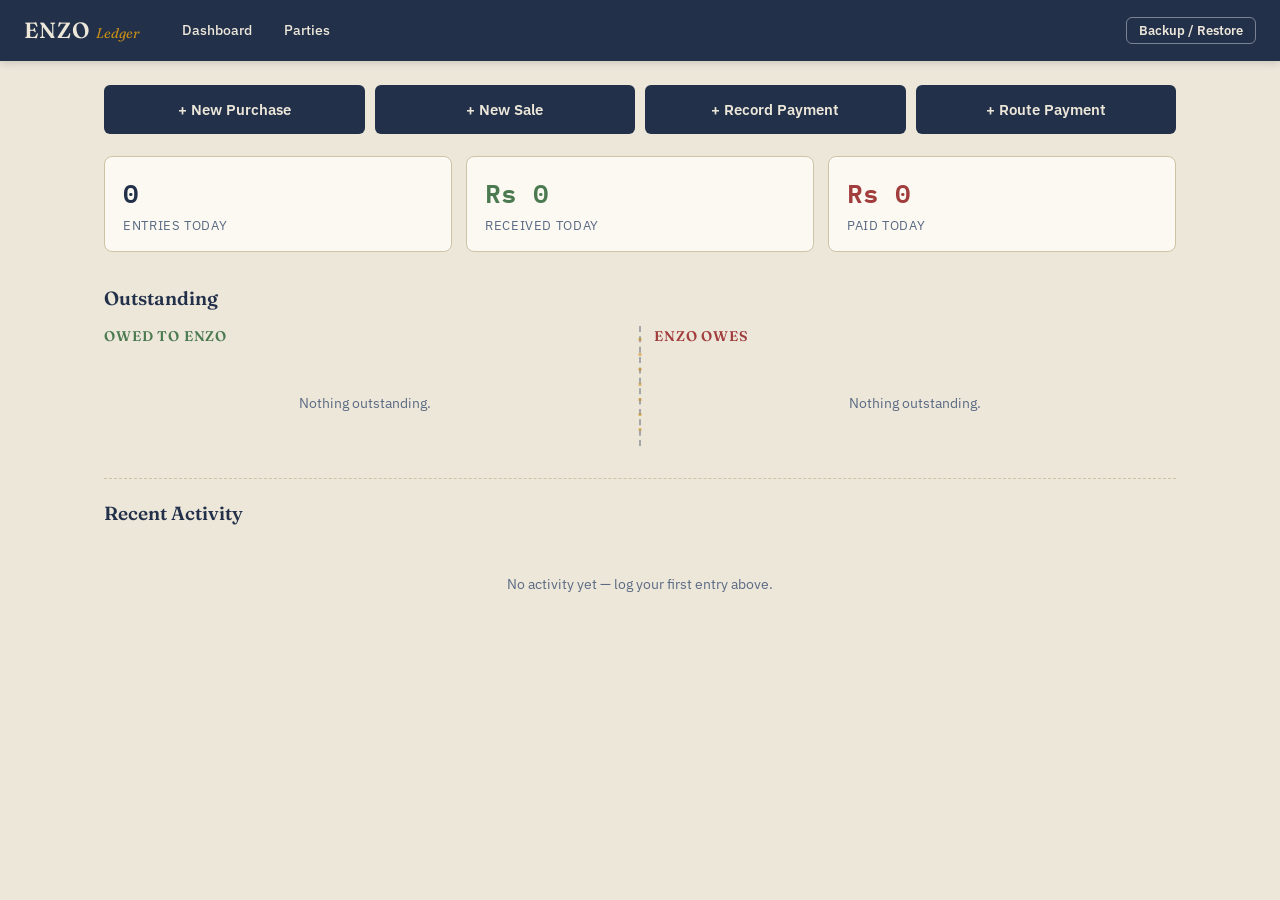
<file: enzo-ledger/index.html>
<!DOCTYPE html>
<html lang="en">
<head>
<meta charset="UTF-8">
<meta name="viewport" content="width=device-width, initial-scale=1.0">
<meta name="color-scheme" content="light">
<title>ENZO Ledger</title>
<link rel="preconnect" href="https://fonts.googleapis.com">
<link rel="preconnect" href="https://fonts.gstatic.com" crossorigin>
<link href="https://fonts.googleapis.com/css2?family=Fraunces:ital,opsz,wght@0,9..144,500;0,9..144,600;1,9..144,500&family=IBM+Plex+Mono:wght@400;500;600&family=IBM+Plex+Sans:wght@400;500;600&display=swap" rel="stylesheet">
<style>
  :root{
    --indigo:#22304A;
    --paper:#EDE7DA;
    --paper-2:#E4DCC8;
    --gold:#C68E17;
    --olive:#4B7A51;
    --rust:#A13D3D;
    --line:#cdc3a6;
    --white:#FBF9F2;
    --ink-soft:#5a6a83;
    --font-display:'Fraunces',serif;
    --font-body:'IBM Plex Sans',sans-serif;
    --font-mono:'IBM Plex Mono',monospace;
  }
  *{box-sizing:border-box;}
  html,body{margin:0;padding:0;}
  body{
    background:var(--paper);
    color:var(--indigo);
    font-family:var(--font-body);
    font-size:15px;
    line-height:1.5;
    -webkit-font-smoothing:antialiased;
  }
  h1,h2,h3,h4{font-family:var(--font-display);font-weight:600;margin:0 0 4px;}
  a{color:inherit;text-decoration:none;}
  .mono{font-family:var(--font-mono);}
  .pos{color:var(--olive);}
  .neg{color:var(--rust);}
  button{font-family:inherit;cursor:pointer;}
  input,select{font-family:inherit;font-size:14px;}

  /* ---- layout shell ---- */
  .topbar{
    position:sticky;top:0;z-index:20;
    display:flex;align-items:center;gap:20px;
    background:var(--indigo);color:var(--paper);
    padding:12px 24px;
    box-shadow:0 2px 8px rgba(0,0,0,.15);
  }
  .brand{display:flex;align-items:baseline;gap:6px;font-family:var(--font-display);}
  .brand-mark{font-size:22px;font-weight:600;letter-spacing:.04em;}
  .brand-sub{font-size:14px;font-style:italic;color:var(--gold);}
  .topnav{display:flex;gap:4px;margin-left:8px;}
  .nav-link{padding:8px 14px;border-radius:5px;font-weight:500;font-size:14px;}
  .nav-link:hover{background:rgba(255,255,255,.08);}
  .topbar-spacer{flex:1;}
  .app-main{max-width:1120px;margin:0 auto;padding:24px 24px 64px;}

  /* ---- buttons ---- */
  .btn{
    display:inline-flex;align-items:center;justify-content:center;gap:6px;
    padding:10px 18px;border-radius:6px;border:1.5px solid transparent;
    font-size:14px;font-weight:600;line-height:1;white-space:nowrap;
  }
  .btn-primary{background:var(--indigo);color:var(--paper);}
  .btn-primary:hover{background:#2c3d5c;}
  .btn-ghost{background:transparent;color:var(--indigo);border-color:var(--line);}
  .btn-ghost:hover{background:var(--paper-2);}
  .btn.small{padding:6px 12px;font-size:12.5px;}

  /* ---- quick add rows ---- */
  .quick-row{display:flex;flex-wrap:wrap;gap:10px;margin-bottom:22px;}
  .quick-row.big .btn{padding:16px 22px;font-size:15px;flex:1 1 200px;}

  /* ---- stat tiles ---- */
  .stat-row{display:flex;gap:14px;flex-wrap:wrap;margin-bottom:32px;}
  .stat-tile{
    flex:1 1 160px;background:var(--white);border:1px solid var(--line);
    border-radius:8px;padding:16px 18px;
  }
  .stat-num{font-size:26px;font-weight:600;}
  .stat-label{font-size:12.5px;color:var(--ink-soft);margin-top:4px;text-transform:uppercase;letter-spacing:.05em;}

  .section-title{font-size:19px;margin:0 0 14px;padding-top:6px;border-top:1px dashed var(--line);padding-top:20px;}

  /* ---- outstanding: book gutter ---- */
  .outstanding-grid{display:flex;align-items:stretch;gap:0;margin-bottom:32px;}
  .outstanding-col{flex:1;min-width:0;display:flex;flex-direction:column;gap:6px;}
  .col-head{font-size:14px;text-transform:uppercase;letter-spacing:.06em;margin-bottom:8px;}
  .gutter{position:relative;width:28px;flex:0 0 28px;}
  .gutter::before{
    content:'';position:absolute;left:50%;top:0;bottom:0;
    border-left:2px dashed var(--indigo);opacity:.35;transform:translateX(-50%);
  }
  .gutter::after{
    content:'';position:absolute;left:50%;top:6px;bottom:6px;width:7px;
    transform:translateX(-50%);
    background-image:radial-gradient(circle,var(--gold) 1.4px,transparent 1.6px);
    background-size:7px 15px;opacity:.55;
  }
  .outstanding-row{
    display:flex;justify-content:space-between;gap:10px;
    padding:9px 12px;border-radius:6px;background:var(--white);border:1px solid var(--line);
  }
  .outstanding-row:hover{border-color:var(--indigo);}
  .op-name{font-weight:500;}
  .op-amt{font-weight:600;}

  /* ---- activity feed ---- */
  .activity-feed{display:flex;flex-direction:column;gap:8px;}
  .activity-row{
    display:grid;grid-template-columns:auto 1fr auto auto;gap:14px;align-items:center;
    padding:10px 14px;border-radius:6px;background:var(--white);border:1px solid var(--line);
  }
  .activity-row:hover{border-color:var(--indigo);}
  .act-desc{font-size:14px;}
  .act-amt{font-weight:600;}
  .act-date{font-size:12.5px;color:var(--ink-soft);white-space:nowrap;}

  /* ---- stamp badges ---- */
  .stamp{
    display:inline-block;padding:2px 9px;border:2px solid currentColor;border-radius:3px;
    font-family:var(--font-mono);font-size:10px;font-weight:600;letter-spacing:.07em;
    text-transform:uppercase;transform:rotate(-4deg);white-space:nowrap;
  }
  .stamp-purchase{color:var(--rust);}
  .stamp-sale{color:var(--olive);}
  .stamp-payment{color:var(--indigo);}
  .stamp-routed{color:var(--gold);}

  /* ---- badges (tags) ---- */
  .badges{display:inline-flex;gap:5px;flex-wrap:wrap;}
  .badge{
    display:inline-block;padding:2px 8px;border-radius:10px;font-size:11px;
    font-weight:600;letter-spacing:.02em;background:var(--paper-2);color:var(--indigo);
  }
  .badge-supplier{background:#f3e3c6;color:#7a5a12;}
  .badge-buyer{background:#dbe6df;color:#33553a;}
  .badge-broker{background:#e9d7d7;color:#7a2f2f;}
  .badge-material{background:var(--paper-2);color:var(--ink-soft);}

  /* ---- view head / filters ---- */
  .view-head{display:flex;justify-content:space-between;align-items:center;margin-bottom:18px;}
  .filters{display:flex;flex-wrap:wrap;gap:10px;align-items:center;margin-bottom:18px;}
  .input{padding:9px 12px;border:1.5px solid var(--line);border-radius:6px;background:var(--white);min-width:220px;}
  .chips{display:flex;gap:6px;flex-wrap:wrap;}
  .chip{
    padding:6px 13px;border-radius:16px;border:1.5px solid var(--line);background:var(--white);
    font-size:13px;font-weight:500;color:var(--ink-soft);
  }
  .chip.active{background:var(--indigo);border-color:var(--indigo);color:var(--paper);}

  /* ---- party rows ---- */
  .party-rows{display:flex;flex-direction:column;gap:8px;}
  .party-row{
    display:flex;justify-content:space-between;align-items:center;gap:14px;
    padding:13px 16px;border-radius:8px;background:var(--white);border:1px solid var(--line);
  }
  .party-row:hover{border-color:var(--indigo);}
  .pr-main{display:flex;flex-direction:column;gap:5px;}
  .pr-name{font-weight:600;font-size:15.5px;}
  .pr-bal{text-align:right;}
  .bal-label{display:block;font-size:11px;color:var(--ink-soft);margin-top:2px;}

  /* ---- forms / cards ---- */
  .card{background:var(--white);border:1px solid var(--line);border-radius:10px;padding:24px;}
  .form-card{max-width:560px;}
  .field{margin-bottom:16px;}
  .lbl{display:block;font-size:12.5px;font-weight:600;text-transform:uppercase;letter-spacing:.04em;color:var(--ink-soft);margin-bottom:6px;}
  .field input[type=text],.field input[type=number],.field input[type=date],.field select{
    width:100%;padding:10px 12px;border:1.5px solid var(--line);border-radius:6px;background:var(--paper);
  }
  .field input:focus,.field select:focus{outline:2px solid var(--gold);outline-offset:1px;}
  .row-2{display:grid;grid-template-columns:1fr 1fr;gap:14px;}
  .row-3{display:grid;grid-template-columns:1fr 1fr 1fr;gap:14px;}
  .hint{font-size:12.5px;color:var(--ink-soft);margin:4px 0 0;}
  .chip-check-group{display:flex;gap:8px;flex-wrap:wrap;}
  .chip-check{
    display:inline-flex;align-items:center;gap:6px;padding:8px 14px;border-radius:16px;
    border:1.5px solid var(--line);background:var(--paper);cursor:pointer;font-size:13.5px;
  }
  .chip-check input{accent-color:var(--indigo);}
  .amount-preview{background:var(--paper);border:1px dashed var(--line);border-radius:6px;padding:10px 14px;}
  .amount-out{font-size:20px;font-weight:600;}
  .broker-fields{margin-top:-2px;}
  .chk{display:flex;align-items:center;gap:8px;font-size:14px;}
  .toggle-group{display:flex;gap:8px;}
  .toggle-opt{
    flex:1;padding:10px;border-radius:6px;border:1.5px solid var(--line);background:var(--paper);
    font-size:13.5px;font-weight:500;color:var(--ink-soft);
  }
  .toggle-opt.active{background:var(--indigo);border-color:var(--indigo);color:var(--paper);}
  .modal-actions{display:flex;justify-content:space-between;align-items:center;margin-top:22px;gap:10px;}
  .modal-actions > div{display:flex;gap:8px;}

  /* ---- party detail ---- */
  .back-link{display:inline-block;margin-bottom:14px;font-size:13.5px;color:var(--ink-soft);}
  .back-link:hover{color:var(--indigo);}
  .party-head{display:flex;justify-content:space-between;align-items:flex-start;gap:20px;margin-bottom:18px;flex-wrap:wrap;}
  .balance-card{text-align:right;}
  .balance-num{font-family:var(--font-mono);font-size:30px;font-weight:600;}
  .balance-label{font-size:12.5px;color:var(--ink-soft);text-transform:uppercase;letter-spacing:.04em;}
  .ledger-legend{font-size:12.5px;color:var(--ink-soft);margin-bottom:10px;}

  .table-wrap{overflow-x:auto;border:1px solid var(--line);border-radius:8px;background:var(--white);}
  table.ledger-table{width:100%;border-collapse:collapse;min-width:640px;}
  .ledger-table th{
    text-align:left;font-size:11.5px;text-transform:uppercase;letter-spacing:.05em;color:var(--ink-soft);
    padding:10px 14px;border-bottom:2px solid var(--indigo);white-space:nowrap;
  }
  .ledger-table td{padding:10px 14px;border-bottom:1px solid var(--line);font-size:14px;vertical-align:top;}
  .ledger-table tr:last-child td{border-bottom:none;}
  .ledger-table th.num,.ledger-table td.num{text-align:right;font-family:var(--font-mono);}
  .ledger-table .note{font-size:12px;color:var(--ink-soft);margin-top:2px;}
  .opening-row td{background:var(--paper-2);font-weight:600;}
  .row-actions{text-align:right;}
  .icon-btn{background:none;border:none;color:var(--ink-soft);font-size:14px;padding:4px 6px;border-radius:4px;}
  .icon-btn:hover{background:var(--paper-2);color:var(--indigo);}
  .empty{color:var(--ink-soft);font-size:14px;padding:18px;text-align:center;}

  /* ---- dialogs ---- */
  dialog{
    border:none;border-radius:10px;padding:0;background:var(--paper);
    box-shadow:0 12px 40px rgba(0,0,0,.3);width:min(560px,92vw);
  }
  dialog::backdrop{background:rgba(20,26,38,.55);}
  dialog .modal-body,dialog form{padding:26px 26px 22px;}
  .modal-title{font-size:21px;margin-bottom:16px;}

  @media (max-width:720px){
    .row-2,.row-3{grid-template-columns:1fr;}
    .outstanding-grid{flex-direction:column;}
    .gutter{display:none;}
    .quick-row.big .btn{flex:1 1 100%;}
    .topbar{flex-wrap:wrap;gap:10px;padding:12px 16px;}
    .activity-row{grid-template-columns:auto 1fr;grid-template-rows:auto auto;}
    .act-amt,.act-date{grid-column:2;}
  }
</style>
</head>
<body>

<header class="topbar">
  <a class="brand" href="#/dashboard">
    <span class="brand-mark">ENZO</span><span class="brand-sub">Ledger</span>
  </a>
  <nav class="topnav">
    <a class="nav-link" href="#/dashboard">Dashboard</a>
    <a class="nav-link" href="#/parties">Parties</a>
  </nav>
  <span class="topbar-spacer"></span>
  <button class="btn btn-ghost small" data-action="open-backup" style="border-color:rgba(255,255,255,.4);color:var(--paper);">Backup / Restore</button>
</header>

<main id="app" class="app-main"></main>

<dialog id="txn-dialog"><div id="txn-dialog-body"></div></dialog>

<dialog id="backup-dialog">
  <div class="modal-body">
    <h3 class="modal-title">Backup &amp; Restore</h3>
    <p class="hint">Your ledger lives only in this browser (IndexedDB). Export a backup file regularly and keep a copy somewhere safe — a USB drive, cloud folder, or email to yourself. If the browser's data is ever cleared, an export is the only way back.</p>
    <div class="modal-actions" style="justify-content:flex-start;">
      <button type="button" class="btn btn-primary" data-action="export-backup">Export Backup (.json)</button>
    </div>
    <hr style="border:none;border-top:1px dashed var(--line);margin:22px 0;">
    <p class="hint">Restoring a backup file <strong>replaces all current data</strong> in this app.</p>
    <div class="field" style="margin-top:10px;">
      <input type="file" id="import-file" accept="application/json">
    </div>
    <div class="modal-actions">
      <span></span>
      <div><button type="button" class="btn btn-ghost" data-action="close-modal">Close</button></div>
    </div>
  </div>
</dialog>

<script>
(function(){
'use strict';

/* ================= IndexedDB ================= */
var db;
function idbOpen(){
  return new Promise(function(resolve, reject){
    var req = indexedDB.open('enzoLedgerDB', 1);
    req.onupgradeneeded = function(e){
      var d = e.target.result;
      if (!d.objectStoreNames.contains('parties')) d.createObjectStore('parties', {keyPath:'id'});
      if (!d.objectStoreNames.contains('transactions')){
        var st = d.createObjectStore('transactions', {keyPath:'id'});
        st.createIndex('date', 'date');
      }
    };
    req.onsuccess = function(){ resolve(req.result); };
    req.onerror = function(){ reject(req.error); };
  });
}
function idbAll(store){
  return new Promise(function(resolve, reject){
    var req = db.transaction(store, 'readonly').objectStore(store).getAll();
    req.onsuccess = function(){ resolve(req.result); };
    req.onerror = function(){ reject(req.error); };
  });
}
function idbPut(store, obj){
  return new Promise(function(resolve, reject){
    var tx = db.transaction(store, 'readwrite');
    tx.objectStore(store).put(obj);
    tx.oncomplete = function(){ resolve(); };
    tx.onerror = function(){ reject(tx.error); };
  });
}
function idbDelete(store, id){
  return new Promise(function(resolve, reject){
    var tx = db.transaction(store, 'readwrite');
    tx.objectStore(store)['delete'](id);
    tx.oncomplete = function(){ resolve(); };
    tx.onerror = function(){ reject(tx.error); };
  });
}
function idbClear(store){
  return new Promise(function(resolve, reject){
    var tx = db.transaction(store, 'readwrite');
    tx.objectStore(store).clear();
    tx.oncomplete = function(){ resolve(); };
    tx.onerror = function(){ reject(tx.error); };
  });
}

/* ================= State ================= */
var PARTIES = [];
var TXNS = [];
var app = document.getElementById('app');
var uiState = { search:'', tagFilter:new Set(), materialFilter:'all' };
var TYPE_LABELS = {purchase:'Purchase', sale:'Sale', payment:'Payment', routed_payment:'Routed'};

function uid(){
  if (window.crypto && crypto.randomUUID) return crypto.randomUUID();
  return 'id-' + Date.now().toString(36) + '-' + Math.random().toString(36).slice(2,10);
}
function cap(s){ return s ? s.charAt(0).toUpperCase() + s.slice(1) : ''; }
function esc(s){
  return String(s == null ? '' : s).replace(/[&<>"']/g, function(c){
    return {'&':'&amp;','<':'&lt;','>':'&gt;','"':'&quot;',"'":'&#39;'}[c];
  });
}
function fmtMoney(n){
  n = n || 0;
  var abs = Math.round(Math.abs(n));
  return 'Rs ' + abs.toString().replace(/\B(?=(\d{3})+(?!\d))/g, ',');
}
function fmtQty(n){
  if (n == null) return '';
  return (Math.round(n * 100) / 100).toString();
}
function todayStr(){
  var d = new Date();
  var pad = function(n){ return String(n).padStart(2,'0'); };
  return d.getFullYear() + '-' + pad(d.getMonth()+1) + '-' + pad(d.getDate());
}
function fmtDate(iso){
  if (!iso) return '';
  var parts = iso.split('-').map(Number);
  var months = ['Jan','Feb','Mar','Apr','May','Jun','Jul','Aug','Sep','Oct','Nov','Dec'];
  return parts[2] + ' ' + months[parts[1]-1] + ' ' + parts[0];
}
function balanceLabel(n){
  if (Math.abs(n) < 0.005) return 'Settled';
  return n > 0 ? 'Owes ENZO' : 'ENZO owes';
}
function stampClass(type){
  return type === 'routed_payment' ? 'routed' : type;
}

/* ================= Ledger math ================= */
function partiesById(){
  var map = {};
  PARTIES.forEach(function(p){ map[p.id] = p; });
  return map;
}
function ledgerEntriesFor(t, P){
  var nm = function(id){ return (P[id] && P[id].name) || 'Unknown party'; };
  var entries = [];
  if (t.type === 'purchase' || t.type === 'sale'){
    var isSale = t.type === 'sale';
    entries.push({
      partyId: t.partyId,
      delta: isSale ? t.amount : -t.amount,
      desc: (isSale ? 'Sale — ' : 'Purchase — ') + cap(t.material) + ' (' + fmtQty(t.qty) + t.unit + ')'
    });
    if (t.brokerId){
      entries.push({
        partyId: t.brokerId,
        delta: -(t.commission || 0),
        desc: 'Commission — ' + (isSale ? 'Sale to ' : 'Purchase from ') + nm(t.partyId)
      });
    }
  } else if (t.type === 'payment'){
    entries.push({
      partyId: t.partyId,
      delta: t.direction === 'in' ? -t.amount : t.amount,
      desc: t.direction === 'in' ? 'Payment received' : 'Payment paid'
    });
  } else if (t.type === 'routed_payment'){
    entries.push({ partyId: t.payerId, delta: -t.amount, desc: 'Payment routed to ' + nm(t.receiverId) });
    entries.push({ partyId: t.receiverId, delta: t.amount, desc: 'Payment routed from ' + nm(t.payerId) });
  }
  return entries.map(function(e){
    return Object.assign({}, e, { date: t.date, txnId: t.id, note: t.note, createdAt: t.createdAt });
  });
}
function describeTxn(t, P){
  var nm = function(id){ return (P[id] && P[id].name) || 'Unknown party'; };
  switch (t.type){
    case 'purchase': return 'Purchase — ' + cap(t.material) + ' (' + fmtQty(t.qty) + t.unit + ') from ' + nm(t.partyId);
    case 'sale': return 'Sale — ' + cap(t.material) + ' (' + fmtQty(t.qty) + t.unit + ') to ' + nm(t.partyId);
    case 'payment': return t.direction === 'in' ? 'Payment received from ' + nm(t.partyId) : 'Payment paid to ' + nm(t.partyId);
    case 'routed_payment': return 'Routed payment — ' + nm(t.payerId) + ' → ' + nm(t.receiverId);
  }
  return '';
}
function ledgerFor(partyId, P){
  var out = [];
  TXNS.forEach(function(t){
    ledgerEntriesFor(t, P).forEach(function(en){
      if (en.partyId === partyId) out.push(en);
    });
  });
  out.sort(function(a,b){
    if (a.date < b.date) return -1;
    if (a.date > b.date) return 1;
    return a.createdAt - b.createdAt;
  });
  return out;
}
function computeBalance(party, P){
  var sum = 0;
  ledgerFor(party.id, P).forEach(function(e){ sum += e.delta; });
  return party.openingBalance + sum;
}
function partyInUse(id){
  return TXNS.some(function(t){
    return t.partyId === id || t.brokerId === id || t.payerId === id || t.receiverId === id;
  });
}

/* ================= Router ================= */
function route(){
  if (!location.hash){ location.hash = '#/dashboard'; return; }
  var h = location.hash.replace(/^#\//,'');
  var seg = h.split('/');
  if (seg[0] === 'dashboard') renderDashboard();
  else if (seg[0] === 'parties' && seg[1] === 'new') renderPartyForm(null);
  else if (seg[0] === 'parties') renderPartyList();
  else if (seg[0] === 'party' && seg[1] && seg[2] === 'edit') renderPartyForm(seg[1]);
  else if (seg[0] === 'party' && seg[1]) renderPartyDetail(seg[1]);
  else renderDashboard();
  window.scrollTo(0,0);
}
window.addEventListener('hashchange', route);

/* ================= Dashboard ================= */
function renderDashboard(){
  var P = partiesById();
  var today = todayStr();
  var todaysTxns = TXNS.filter(function(t){ return t.date === today; });
  var received = TXNS.filter(function(t){ return t.type==='payment' && t.direction==='in' && t.date===today; })
                      .reduce(function(s,t){ return s+t.amount; }, 0);
  var paid = TXNS.filter(function(t){ return t.type==='payment' && t.direction==='out' && t.date===today; })
                 .reduce(function(s,t){ return s+t.amount; }, 0);

  var withBal = PARTIES.map(function(p){ return {p:p, bal:computeBalance(p,P)}; });
  var owedToEnzo = withBal.filter(function(x){ return x.bal > 0.005; }).sort(function(a,b){ return b.bal-a.bal; });
  var enzoOwes = withBal.filter(function(x){ return x.bal < -0.005; }).sort(function(a,b){ return a.bal-b.bal; });

  var recent = TXNS.slice().sort(function(a,b){ return b.createdAt - a.createdAt; }).slice(0,20);

  app.innerHTML =
    '<div class="quick-row big">' +
      '<button class="btn btn-primary" data-action="open-purchase">+ New Purchase</button>' +
      '<button class="btn btn-primary" data-action="open-sale">+ New Sale</button>' +
      '<button class="btn btn-primary" data-action="open-payment">+ Record Payment</button>' +
      '<button class="btn btn-primary" data-action="open-routed">+ Route Payment</button>' +
    '</div>' +
    '<div class="stat-row">' +
      '<div class="stat-tile"><div class="stat-num mono">'+todaysTxns.length+'</div><div class="stat-label">Entries Today</div></div>' +
      '<div class="stat-tile"><div class="stat-num mono pos">'+fmtMoney(received)+'</div><div class="stat-label">Received Today</div></div>' +
      '<div class="stat-tile"><div class="stat-num mono neg">'+fmtMoney(paid)+'</div><div class="stat-label">Paid Today</div></div>' +
    '</div>' +
    '<h3 class="section-title" style="border-top:none;padding-top:0;">Outstanding</h3>' +
    '<div class="outstanding-grid">' +
      '<div class="outstanding-col">' +
        '<h4 class="col-head pos">Owed to ENZO</h4>' +
        (owedToEnzo.length ? owedToEnzo.map(outstandingRow).join('') : '<p class="empty">Nothing outstanding.</p>') +
      '</div>' +
      '<div class="gutter"></div>' +
      '<div class="outstanding-col">' +
        '<h4 class="col-head neg">ENZO Owes</h4>' +
        (enzoOwes.length ? enzoOwes.map(outstandingRow).join('') : '<p class="empty">Nothing outstanding.</p>') +
      '</div>' +
    '</div>' +
    '<h3 class="section-title">Recent Activity</h3>' +
    '<div class="activity-feed">' +
      (recent.length ? recent.map(function(t){ return activityRow(t,P); }).join('') : '<p class="empty">No activity yet — log your first entry above.</p>') +
    '</div>';
}
function outstandingRow(x){
  return '<a class="outstanding-row" href="#/party/'+x.p.id+'">' +
    '<span class="op-name">'+esc(x.p.name)+'</span>' +
    '<span class="op-amt mono">'+fmtMoney(Math.abs(x.bal))+'</span>' +
  '</a>';
}
function activityRow(t, P){
  var href = '#/party/' + (t.partyId || t.payerId || '');
  return '<a class="activity-row" href="'+href+'">' +
    '<span class="stamp stamp-'+stampClass(t.type)+'">'+TYPE_LABELS[t.type]+'</span>' +
    '<span class="act-desc">'+esc(describeTxn(t,P))+'</span>' +
    '<span class="act-amt mono">'+fmtMoney(t.amount)+'</span>' +
    '<span class="act-date">'+fmtDate(t.date)+'</span>' +
  '</a>';
}

/* ================= Party list ================= */
function filteredParties(){
  var P = partiesById();
  var list = PARTIES.slice();
  var q = (uiState.search || '').trim().toLowerCase();
  if (q) list = list.filter(function(p){ return p.name.toLowerCase().indexOf(q) !== -1; });
  if (uiState.tagFilter.size) list = list.filter(function(p){ return p.tags.some(function(t){ return uiState.tagFilter.has(t); }); });
  if (uiState.materialFilter && uiState.materialFilter !== 'all'){
    list = list.filter(function(p){ return p.material === uiState.materialFilter || p.material === 'both'; });
  }
  return list.map(function(p){ return {p:p, bal:computeBalance(p,P)}; })
             .sort(function(a,b){ return a.p.name.localeCompare(b.p.name); });
}
function renderPartyList(){
  app.innerHTML =
    '<div class="view-head"><h2>Parties</h2><a class="btn btn-primary" href="#/parties/new">+ Add Party</a></div>' +
    '<div class="filters">' +
      '<input type="text" id="search-input" class="input" placeholder="Search parties…" value="'+esc(uiState.search)+'">' +
      '<div class="chips">' +
        ['supplier','buyer','broker'].map(function(t){
          return '<button type="button" class="chip'+(uiState.tagFilter.has(t)?' active':'')+'" data-action="toggle-filter-tag" data-tag="'+t+'">'+cap(t)+'</button>';
        }).join('') +
      '</div>' +
      '<div class="chips">' +
        ['all','yarn','fabric'].map(function(v){
          return '<button type="button" class="chip'+(uiState.materialFilter===v?' active':'')+'" data-action="set-material-filter" data-val="'+v+'">'+(v==='all'?'All materials':cap(v))+'</button>';
        }).join('') +
      '</div>' +
    '</div>' +
    '<div id="party-rows"></div>';
  var si = document.getElementById('search-input');
  si.addEventListener('input', function(e){ uiState.search = e.target.value; updatePartyRows(); });
  updatePartyRows();
}
function updatePartyRows(){
  var rows = document.getElementById('party-rows');
  if (!rows) return;
  var list = filteredParties();
  rows.innerHTML = list.length ? partyRowsHtml(list) : '<p class="empty">No parties match. Try a different search or filter.</p>';
}
function partyRowsHtml(list){
  return '<div class="party-rows">' + list.map(function(x){
    return '<a class="party-row" href="#/party/'+x.p.id+'">' +
      '<div class="pr-main">' +
        '<span class="pr-name">'+esc(x.p.name)+'</span>' +
        '<span class="badges">' +
          x.p.tags.map(function(t){ return '<span class="badge badge-'+t+'">'+cap(t)+'</span>'; }).join('') +
          '<span class="badge badge-material">'+cap(x.p.material)+'</span>' +
        '</span>' +
      '</div>' +
      '<div class="pr-bal">' +
        '<span class="mono '+(x.bal>0?'pos':x.bal<0?'neg':'')+'">'+fmtMoney(Math.abs(x.bal))+'</span>' +
        '<span class="bal-label">'+balanceLabel(x.bal)+'</span>' +
      '</div>' +
    '</a>';
  }).join('') + '</div>';
}

/* ================= Party detail ================= */
function renderPartyDetail(id){
  var p = PARTIES.find(function(x){ return x.id === id; });
  if (!p){ location.hash = '#/parties'; return; }
  var P = partiesById();
  var entries = ledgerFor(p.id, P);
  var running = p.openingBalance;
  var rows = entries.map(function(en){
    running += en.delta;
    return Object.assign({}, en, {running:running});
  });
  var bal = running;

  app.innerHTML =
    '<a class="back-link" href="#/parties">← All Parties</a>' +
    '<div class="party-head">' +
      '<div>' +
        '<h2>'+esc(p.name)+'</h2>' +
        '<div class="badges">' +
          p.tags.map(function(t){ return '<span class="badge badge-'+t+'">'+cap(t)+'</span>'; }).join('') +
          '<span class="badge badge-material">'+cap(p.material)+'</span>' +
        '</div>' +
      '</div>' +
      '<div class="balance-card">' +
        '<div class="balance-num '+(bal>0?'pos':bal<0?'neg':'')+'">'+fmtMoney(Math.abs(bal))+'</div>' +
        '<div class="balance-label">'+balanceLabel(bal)+'</div>' +
      '</div>' +
    '</div>' +
    '<div class="quick-row">' +
      '<button class="btn btn-primary" data-action="open-purchase" data-party="'+p.id+'">+ Purchase</button>' +
      '<button class="btn btn-primary" data-action="open-sale" data-party="'+p.id+'">+ Sale</button>' +
      '<button class="btn btn-primary" data-action="open-payment" data-party="'+p.id+'">+ Payment</button>' +
      '<button class="btn btn-primary" data-action="open-routed" data-party="'+p.id+'">+ Route Payment</button>' +
      '<a class="btn btn-ghost" href="#/party/'+p.id+'/edit">Edit Party</a>' +
      '<button class="btn btn-ghost" data-action="delete-party" data-id="'+p.id+'">Delete</button>' +
    '</div>' +
    '<p class="ledger-legend">Green = they owe ENZO &middot; Rust = ENZO owes them</p>' +
    '<div class="table-wrap">' +
      '<table class="ledger-table">' +
        '<thead><tr><th>Date</th><th>Description</th><th class="num">Debit</th><th class="num">Credit</th><th class="num">Balance</th><th></th></tr></thead>' +
        '<tbody>' +
          '<tr class="opening-row"><td>—</td><td>Opening Balance</td><td class="num"></td><td class="num"></td>' +
            '<td class="num mono '+(p.openingBalance>0?'pos':p.openingBalance<0?'neg':'')+'">'+fmtMoney(Math.abs(p.openingBalance))+'</td><td></td></tr>' +
          rows.map(function(r){
            return '<tr>' +
              '<td>'+fmtDate(r.date)+'</td>' +
              '<td>'+esc(r.desc)+(r.note?'<div class="note">'+esc(r.note)+'</div>':'')+'</td>' +
              '<td class="num mono">'+(r.delta>0?fmtMoney(r.delta):'')+'</td>' +
              '<td class="num mono">'+(r.delta<0?fmtMoney(-r.delta):'')+'</td>' +
              '<td class="num mono '+(r.running>0?'pos':r.running<0?'neg':'')+'">'+fmtMoney(Math.abs(r.running))+'</td>' +
              '<td class="row-actions"><button type="button" class="icon-btn" data-action="edit-txn" data-id="'+r.txnId+'" title="Edit or delete">Edit</button></td>' +
            '</tr>';
          }).join('') +
        '</tbody>' +
      '</table>' +
      (!rows.length ? '<p class="empty">No transactions yet for this party.</p>' : '') +
    '</div>';
}

/* ================= Party form ================= */
function renderPartyForm(id){
  var existing = id ? PARTIES.find(function(p){ return p.id === id; }) : null;
  if (id && !existing){ location.hash = '#/parties'; return; }
  var e = existing || {tags:[], material:'yarn', openingBalance:0, name:''};
  app.innerHTML =
    '<div class="view-head"><h2>'+(existing?'Edit Party':'Add Party')+'</h2></div>' +
    '<form id="party-form" data-id="'+(existing?existing.id:'')+'" class="card form-card">' +
      '<div class="field"><label class="lbl">Name</label>' +
        '<input type="text" name="name" required value="'+esc(e.name)+'" autofocus></div>' +
      '<div class="field"><label class="lbl">Tags</label>' +
        '<div class="chip-check-group">' +
          ['supplier','buyer','broker'].map(function(t){
            return '<label class="chip-check"><input type="checkbox" name="tags" value="'+t+'" '+(e.tags.indexOf(t)!==-1?'checked':'')+'><span>'+cap(t)+'</span></label>';
          }).join('') +
        '</div></div>' +
      '<div class="field"><label class="lbl">Material Dealt In</label>' +
        '<div class="chip-check-group">' +
          ['yarn','fabric','both'].map(function(m){
            return '<label class="chip-check"><input type="radio" name="material" value="'+m+'" '+(e.material===m?'checked':'')+'><span>'+cap(m)+'</span></label>';
          }).join('') +
        '</div></div>' +
      '<div class="field"><label class="lbl">Opening Balance</label>' +
        '<input type="number" name="openingBalance" step="any" value="'+(e.openingBalance!=null?e.openingBalance:0)+'">' +
        '<p class="hint">Positive = they already owe ENZO. Negative = ENZO already owes them.</p></div>' +
      '<div class="modal-actions">' +
        '<a class="btn btn-ghost" href="'+(existing?'#/party/'+existing.id:'#/parties')+'">Cancel</a>' +
        '<div><button type="submit" class="btn btn-primary">Save Party</button></div>' +
      '</div>' +
    '</form>';
}

/* ================= Transaction dialogs ================= */
function partyOptions(tag, selected){
  var list = PARTIES.slice().sort(function(a,b){ return a.name.localeCompare(b.name); });
  if (tag) list = list.filter(function(p){ return p.tags.indexOf(tag) !== -1; });
  if (!list.length) return '<option value="" disabled selected>No matching parties — add one first</option>';
  return '<option value="">Select…</option>' + list.map(function(p){
    return '<option value="'+p.id+'" '+(p.id===selected?'selected':'')+'>'+esc(p.name)+'</option>';
  }).join('');
}
function purchaseSaleFormHtml(type, existing, prefillPartyId){
  var isSale = type === 'sale';
  var partyTag = isSale ? 'buyer' : 'supplier';
  var partyLabel = isSale ? 'Buyer' : 'Supplier';
  var e = existing || {};
  var brokerChecked = !!e.brokerId;
  var amt = (e.qty && e.rate) ? e.qty * e.rate : 0;
  return '<form id="txn-form" data-type="'+type+'" data-id="'+(e.id||'')+'">' +
    '<h3 class="modal-title">'+(e.id?'Edit':'New')+' '+(isSale?'Sale':'Purchase')+'</h3>' +
    '<div class="field"><label class="lbl">'+partyLabel+'</label>' +
      '<select name="partyId" required>'+partyOptions(partyTag, e.partyId || prefillPartyId)+'</select></div>' +
    '<div class="row-2">' +
      '<div class="field"><label class="lbl">Material</label>' +
        '<select name="material" required>' +
          '<option value="yarn" '+(e.material==='yarn'?'selected':'')+'>Yarn</option>' +
          '<option value="fabric" '+(e.material==='fabric'?'selected':'')+'>Fabric</option>' +
        '</select></div>' +
      '<div class="field"><label class="lbl">Date</label>' +
        '<input type="date" name="date" required value="'+(e.date||todayStr())+'"></div>' +
    '</div>' +
    '<div class="row-3">' +
      '<div class="field"><label class="lbl">Qty</label>' +
        '<input type="number" name="qty" min="0.01" step="any" required value="'+(e.qty!=null?e.qty:'')+'"></div>' +
      '<div class="field"><label class="lbl">Unit</label>' +
        '<input type="text" name="unit" list="units-list" required value="'+esc(e.unit||'kg')+'"></div>' +
      '<div class="field"><label class="lbl">Rate (per unit)</label>' +
        '<input type="number" name="rate" min="0" step="any" required value="'+(e.rate!=null?e.rate:'')+'"></div>' +
    '</div>' +
    '<datalist id="units-list"><option value="kg"><option value="meters"><option value="yards"><option value="bags"><option value="bales"><option value="pieces"></datalist>' +
    '<div class="field amount-preview"><label class="lbl">Amount</label><div class="mono amount-out" id="amount-out">'+fmtMoney(amt)+'</div></div>' +
    '<div class="field"><label class="chk"><input type="checkbox" name="useBroker" '+(brokerChecked?'checked':'')+'> Routed through a broker</label></div>' +
    '<div class="row-2 broker-fields" style="'+(brokerChecked?'':'display:none')+'">' +
      '<div class="field"><label class="lbl">Broker</label><select name="brokerId">'+partyOptions('broker', e.brokerId)+'</select></div>' +
      '<div class="field"><label class="lbl">Commission owed</label><input type="number" name="commission" min="0" step="any" value="'+(e.commission!=null?e.commission:'')+'"></div>' +
    '</div>' +
    '<div class="field"><label class="lbl">Note</label><input type="text" name="note" value="'+esc(e.note||'')+'" placeholder="Optional"></div>' +
    modalActions(e.id) +
  '</form>';
}
function paymentFormHtml(existing, prefillPartyId){
  var e = existing || {};
  var dir = e.direction || 'in';
  return '<form id="txn-form" data-type="payment" data-id="'+(e.id||'')+'">' +
    '<h3 class="modal-title">'+(e.id?'Edit':'Record')+' Payment</h3>' +
    '<div class="field"><label class="lbl">Party</label><select name="partyId" required>'+partyOptions(null, e.partyId || prefillPartyId)+'</select></div>' +
    '<div class="field"><label class="lbl">Direction</label>' +
      '<div class="toggle-group">' +
        '<button type="button" class="toggle-opt'+(dir==='in'?' active':'')+'" data-action="toggle-direction" data-val="in">Received from party</button>' +
        '<button type="button" class="toggle-opt'+(dir==='out'?' active':'')+'" data-action="toggle-direction" data-val="out">Paid to party</button>' +
      '</div>' +
      '<input type="hidden" name="direction" value="'+dir+'"></div>' +
    '<div class="row-2">' +
      '<div class="field"><label class="lbl">Amount</label><input type="number" name="amount" min="0.01" step="any" required value="'+(e.amount!=null?e.amount:'')+'"></div>' +
      '<div class="field"><label class="lbl">Date</label><input type="date" name="date" required value="'+(e.date||todayStr())+'"></div>' +
    '</div>' +
    '<div class="field"><label class="lbl">Note</label><input type="text" name="note" value="'+esc(e.note||'')+'" placeholder="Optional"></div>' +
    modalActions(e.id) +
  '</form>';
}
function routedFormHtml(existing, prefillPartyId){
  var e = existing || {};
  var payerPre = e.payerId, receiverPre = e.receiverId;
  if (!e.id && prefillPartyId){
    var pp = PARTIES.find(function(x){ return x.id === prefillPartyId; });
    if (pp && pp.tags.indexOf('buyer') !== -1) payerPre = prefillPartyId;
    else if (pp && pp.tags.indexOf('supplier') !== -1) receiverPre = prefillPartyId;
  }
  return '<form id="txn-form" data-type="routed_payment" data-id="'+(e.id||'')+'">' +
    '<h3 class="modal-title">'+(e.id?'Edit':'Route')+' Payment</h3>' +
    '<p class="hint">A buyer pays a supplier/trader directly — both ledgers update from this one entry.</p>' +
    '<div class="row-2">' +
      '<div class="field"><label class="lbl">Payer (Buyer)</label><select name="payerId" required>'+partyOptions('buyer', payerPre)+'</select></div>' +
      '<div class="field"><label class="lbl">Receiver (Supplier)</label><select name="receiverId" required>'+partyOptions('supplier', receiverPre)+'</select></div>' +
    '</div>' +
    '<div class="row-2">' +
      '<div class="field"><label class="lbl">Amount</label><input type="number" name="amount" min="0.01" step="any" required value="'+(e.amount!=null?e.amount:'')+'"></div>' +
      '<div class="field"><label class="lbl">Date</label><input type="date" name="date" required value="'+(e.date||todayStr())+'"></div>' +
    '</div>' +
    '<div class="field"><label class="lbl">Note</label><input type="text" name="note" value="'+esc(e.note||'')+'" placeholder="Optional"></div>' +
    modalActions(e.id) +
  '</form>';
}
function modalActions(existingId){
  return '<div class="modal-actions">' +
    (existingId ? '<button type="button" class="btn btn-ghost" data-action="delete-txn" data-id="'+existingId+'">Delete</button>' : '<span></span>') +
    '<div><button type="button" class="btn btn-ghost" data-action="close-modal">Cancel</button><button type="submit" class="btn btn-primary">Save</button></div>' +
  '</div>';
}
function openTxnDialog(type, existing, prefillPartyId){
  var dlg = document.getElementById('txn-dialog');
  var body = document.getElementById('txn-dialog-body');
  var builders = {
    purchase: function(){ return purchaseSaleFormHtml('purchase', existing, prefillPartyId); },
    sale: function(){ return purchaseSaleFormHtml('sale', existing, prefillPartyId); },
    payment: function(){ return paymentFormHtml(existing, prefillPartyId); },
    routed_payment: function(){ return routedFormHtml(existing, prefillPartyId); }
  };
  body.innerHTML = builders[type]();
  if (typeof dlg.showModal === 'function') dlg.showModal(); else dlg.setAttribute('open','');
}
function closeModal(){
  document.querySelectorAll('dialog[open]').forEach(function(d){
    if (d.close) d.close(); else d.removeAttribute('open');
  });
}

/* ================= Submit handlers ================= */
async function handleTxnSubmit(form){
  var type = form.dataset.type;
  var id = form.dataset.id || uid();
  var fd = new FormData(form);
  var date = fd.get('date');
  var note = (fd.get('note') || '').trim();
  var txn = { id:id, type:type, date:date, note:note, createdAt: Date.now() };

  if (type === 'purchase' || type === 'sale'){
    var partyId = fd.get('partyId');
    var material = fd.get('material');
    var qty = parseFloat(fd.get('qty'));
    var unit = (fd.get('unit') || '').trim();
    var rate = parseFloat(fd.get('rate'));
    if (!partyId) return alert('Select a party.');
    if (!(qty > 0)) return alert('Quantity must be greater than 0.');
    if (!(rate >= 0)) return alert('Rate must be 0 or more.');
    if (!unit) return alert('Enter a unit.');
    var useBroker = fd.get('useBroker') === 'on';
    var brokerId = null, commission = null;
    if (useBroker){
      brokerId = fd.get('brokerId');
      commission = parseFloat(fd.get('commission'));
      if (!brokerId) return alert('Select a broker or uncheck the broker option.');
      if (brokerId === partyId) return alert('Broker must be a different party.');
      if (!(commission >= 0)) commission = 0;
    }
    Object.assign(txn, {partyId:partyId, material:material, qty:qty, unit:unit, rate:rate, amount: qty*rate, brokerId:brokerId, commission:commission});
  } else if (type === 'payment'){
    var pPartyId = fd.get('partyId');
    var direction = fd.get('direction');
    var amount = parseFloat(fd.get('amount'));
    if (!pPartyId) return alert('Select a party.');
    if (!(amount > 0)) return alert('Amount must be greater than 0.');
    Object.assign(txn, {partyId:pPartyId, direction:direction, amount:amount});
  } else if (type === 'routed_payment'){
    var payerId = fd.get('payerId');
    var receiverId = fd.get('receiverId');
    var rAmount = parseFloat(fd.get('amount'));
    if (!payerId || !receiverId) return alert('Select both payer and receiver.');
    if (payerId === receiverId) return alert('Payer and receiver must be different parties.');
    if (!(rAmount > 0)) return alert('Amount must be greater than 0.');
    Object.assign(txn, {payerId:payerId, receiverId:receiverId, amount:rAmount});
  }

  await idbPut('transactions', txn);
  await reloadAll();
  closeModal();
  route();
}
async function handlePartySubmit(form){
  var fd = new FormData(form);
  var id = form.dataset.id || uid();
  var name = (fd.get('name') || '').trim();
  if (!name) return alert('Enter a party name.');
  var tags = fd.getAll('tags');
  if (!tags.length) return alert('Select at least one tag (Supplier / Buyer / Broker).');
  var material = fd.get('material');
  var openingBalance = parseFloat(fd.get('openingBalance')) || 0;
  var party = { id:id, name:name, tags:tags, material:material, openingBalance:openingBalance, createdAt: Date.now() };
  await idbPut('parties', party);
  await reloadAll();
  location.hash = '#/party/' + id;
}

/* ================= Backup / Restore ================= */
function exportBackup(){
  var data = { exportedAt: new Date().toISOString(), parties: PARTIES, transactions: TXNS };
  var blob = new Blob([JSON.stringify(data, null, 2)], {type:'application/json'});
  var url = URL.createObjectURL(blob);
  var a = document.createElement('a');
  a.href = url;
  a.download = 'enzo-ledger-backup-' + todayStr() + '.json';
  document.body.appendChild(a);
  a.click();
  a.remove();
  URL.revokeObjectURL(url);
}

/* ================= Event delegation ================= */
document.addEventListener('click', async function(ev){
  var target = ev.target;
  if (target.tagName === 'DIALOG'){ target.close && target.close(); return; }
  var btn = target.closest('[data-action]');
  if (!btn) return;
  var action = btn.dataset.action;

  switch (action){
    case 'open-purchase': openTxnDialog('purchase', null, btn.dataset.party); break;
    case 'open-sale': openTxnDialog('sale', null, btn.dataset.party); break;
    case 'open-payment': openTxnDialog('payment', null, btn.dataset.party); break;
    case 'open-routed': openTxnDialog('routed_payment', null, btn.dataset.party); break;
    case 'open-backup': document.getElementById('backup-dialog').showModal(); break;
    case 'export-backup': exportBackup(); break;
    case 'close-modal': closeModal(); break;

    case 'edit-txn': {
      var t = TXNS.find(function(x){ return x.id === btn.dataset.id; });
      if (t) openTxnDialog(t.type, t);
      break;
    }
    case 'delete-txn': {
      if (confirm('Delete this ledger entry? This cannot be undone.')){
        await idbDelete('transactions', btn.dataset.id);
        await reloadAll();
        closeModal();
        route();
      }
      break;
    }
    case 'delete-party': {
      var pid = btn.dataset.id;
      if (partyInUse(pid)){ alert('This party has ledger entries linked to it. Remove or reassign those entries before deleting the party.'); break; }
      if (confirm('Delete this party? This cannot be undone.')){
        await idbDelete('parties', pid);
        await reloadAll();
        location.hash = '#/parties';
      }
      break;
    }
    case 'toggle-filter-tag': {
      var tg = btn.dataset.tag;
      if (uiState.tagFilter.has(tg)) uiState.tagFilter.delete(tg); else uiState.tagFilter.add(tg);
      btn.classList.toggle('active');
      updatePartyRows();
      break;
    }
    case 'set-material-filter': {
      uiState.materialFilter = btn.dataset.val;
      Array.prototype.forEach.call(btn.parentElement.querySelectorAll('.chip'), function(c){ c.classList.remove('active'); });
      btn.classList.add('active');
      updatePartyRows();
      break;
    }
    case 'toggle-direction': {
      var group = btn.closest('.toggle-group');
      Array.prototype.forEach.call(group.querySelectorAll('.toggle-opt'), function(b){ b.classList.remove('active'); });
      btn.classList.add('active');
      var hidden = group.parentElement.querySelector('input[name="direction"]');
      if (hidden) hidden.value = btn.dataset.val;
      break;
    }
  }
});

document.addEventListener('change', function(ev){
  if (ev.target.name === 'useBroker'){
    var fields = ev.target.closest('form').querySelector('.broker-fields');
    if (fields) fields.style.display = ev.target.checked ? '' : 'none';
  }
});
document.addEventListener('input', function(ev){
  if (ev.target.name === 'qty' || ev.target.name === 'rate'){
    var form = ev.target.closest('form');
    if (!form) return;
    var q = parseFloat(form.qty.value) || 0;
    var r = parseFloat(form.rate.value) || 0;
    var out = form.querySelector('#amount-out');
    if (out) out.textContent = fmtMoney(q * r);
  }
});
document.addEventListener('submit', async function(ev){
  var form = ev.target;
  if (form.id === 'txn-form'){ ev.preventDefault(); await handleTxnSubmit(form); }
  else if (form.id === 'party-form'){ ev.preventDefault(); await handlePartySubmit(form); }
});

document.querySelectorAll('dialog').forEach(function(d){
  d.addEventListener('click', function(ev){ if (ev.target === d) d.close(); });
});
document.getElementById('import-file').addEventListener('change', async function(e){
  var file = e.target.files[0];
  if (!file) return;
  if (!confirm('This will REPLACE all current parties and transactions with the contents of this backup file. Continue?')){ e.target.value=''; return; }
  try{
    var text = await file.text();
    var data = JSON.parse(text);
    if (!data || !Array.isArray(data.parties) || !Array.isArray(data.transactions)) throw new Error('Not a valid ENZO Ledger backup file.');
    await idbClear('parties');
    await idbClear('transactions');
    for (var i=0;i<data.parties.length;i++) await idbPut('parties', data.parties[i]);
    for (var j=0;j<data.transactions.length;j++) await idbPut('transactions', data.transactions[j]);
    await reloadAll();
    closeModal();
    alert('Backup restored.');
    route();
  } catch(err){
    alert('Could not import file: ' + err.message);
  } finally {
    e.target.value = '';
  }
});

/* ================= Init ================= */
async function reloadAll(){
  PARTIES = await idbAll('parties');
  TXNS = await idbAll('transactions');
}
(async function init(){
  db = await idbOpen();
  await reloadAll();
  route();
})();

})();
</script>
</body>
</html>
</file>
